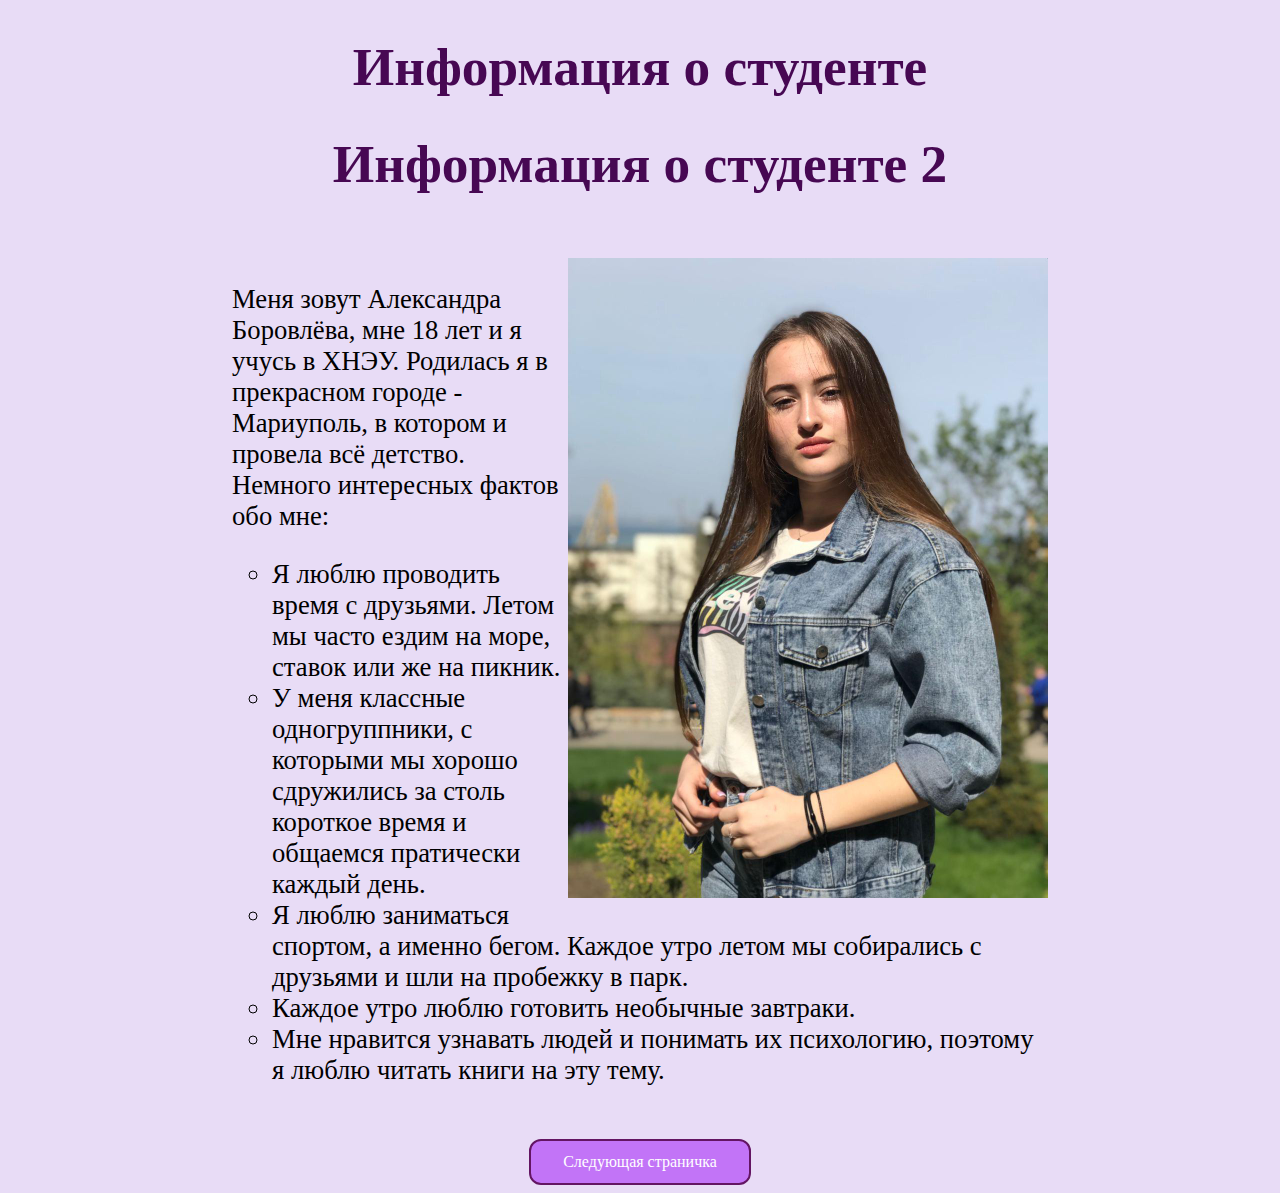
<file: index.html>
<!DOCTYPE html>
<html>
 <head>
    <meta charset="utf-8">
    <link rel="shortcut icon" href="favicon.ico" type="image/x-icon">
    <link rel="stylesheet" type="text/css" href="style.css">
  <title>Персональный сайт студента</title>
 </head>
 <body>
  <h1 align="center"  id="id1">Информация о студенте</h1>
  <h1 align="center"  id="id1">Информация о студенте 2</h1>
 <figure>
 <img src="photo_1.jpg" id="rightpic1" width="480" height="640">
 <p>Меня зовут Александра Боровлёва, мне 18 лет и я учусь в ХНЭУ. Родилась я в прекрасном городе - Мариуполь, в котором и провела всё детство. <br>
 Немного интересных фактов обо мне:
 <ul type="circle">
   <li>Я люблю проводить время с друзьями. Летом мы часто ездим на море, ставок или же на пикник.</li>
   <li>У меня классные одногруппники, с которыми мы хорошо сдружились за столь короткое время и общаемся пратически каждый день.</li>
   <li>Я люблю заниматься спортом, а именно бегом. Каждое утро летом мы собирались с друзьями и шли на пробежку в парк.</li>
   <li>Каждое утро люблю готовить необычные завтраки.</li>
   <li>Мне нравится узнавать людей и понимать их психологию, поэтому я люблю читать книги на эту тему.</li>
 </ul>
</figure>
<div class="piccenter">
<a href="index1.html" class="button">Следующая страничка</a>
</div>
</body>
</html>
</file>
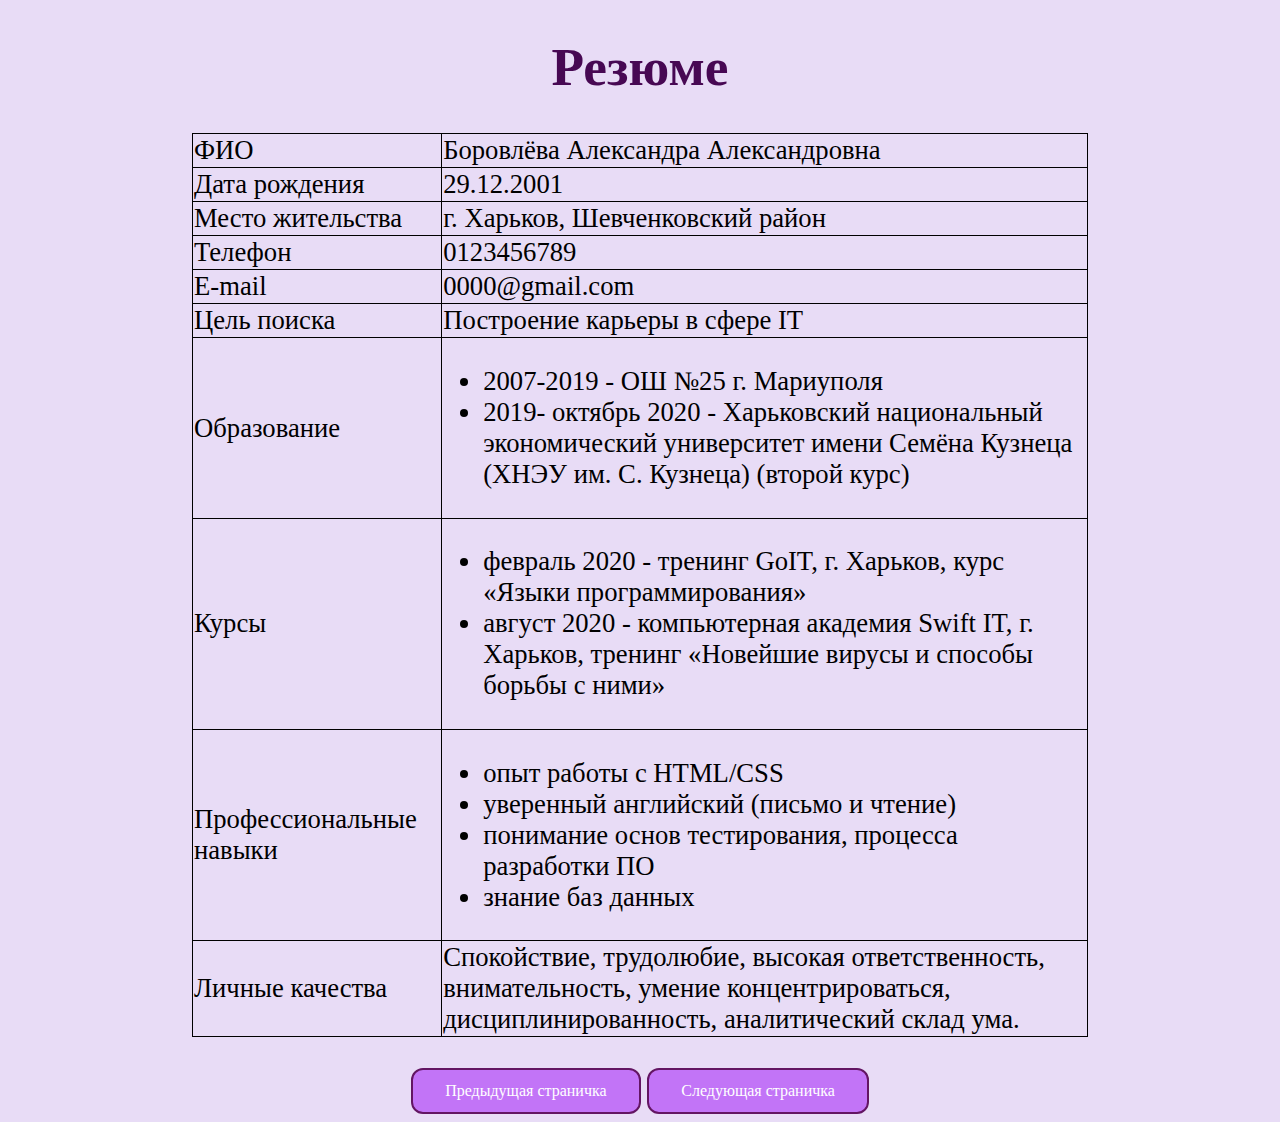
<file: index1.html>
<!DOCTYPE html>
<html>
 <head>
    <meta charset="utf-8">
    <link rel="shortcut icon" href="favicon.ico" type="image/x-icon">
    <link rel="stylesheet" type="text/css" href="style.css">
  <title>Резюме</title>
 </head>
 <body>
  <h1 align="center">Резюме</h1>
 <table>
     <tr>
         <td>ФИО</td>
         <td>Боровлёва Александра Александровна</td>
     </tr>
     <tr>
        <td>Дата рождения</td>
        <td>29.12.2001</td>
    </tr>
    <tr>
        <td>Место жительства</td>
        <td>г. Харьков, Шевченковский район</td>
    </tr>
    <tr>
        <td>Телефон</td>
        <td>0123456789</td>
    </tr>
    <tr>
        <td>E-mail</td>
        <td>0000@gmail.com</td>
    </tr>
    <tr>
        <td>Цель поиска</td>
        <td>Построение карьеры в сфере IT</td>
    </tr>
    <tr>
        <td>Образование</td>
        <td><ul>
            <li>2007-2019 - ОШ №25 г. Мариуполя</li>
            <li>2019- октябрь 2020 - Харьковский национальный экономический университет имени Семёна Кузнеца (ХНЭУ им. С. Кузнеца) (второй курс)</li>
        </ul></td>
    </tr>
    <tr>
        <td>Курсы</td>
        <td><ul>
            <li>февраль 2020 - тренинг GoIT, г. Харьков, курс «Языки программирования»</li>
            <li>август 2020 - компьютерная академия Swift IT, г. Харьков, тренинг «Новейшие вирусы и способы борьбы с ними»</li>
        </ul></td>
    </tr>
    <tr>
        <td>Профессиональные навыки</td>
        <td><ul>
            <li>опыт работы с HTML/CSS</li>
            <li>уверенный английский (письмо и чтение)</li>
            <li>понимание основ тестирования, процесса разработки ПО</li>
            <li>знание баз данных</li>
        </ul></td>
    </tr>
    <tr>
        <td>Личные качества</td>
        <td>Спокойствие, трудолюбие, высокая ответственность, внимательность, умение концентрироваться, дисциплинированность, аналитический склад ума.</td>
    </tr>
 </table>

 <br><div class="piccenter">
<a href="index.html" class="button">Предыдущая страничка </a>
<a href="index2.html" class="button">Следующая страничка</a>
</div>
</body>
</html>
</file>
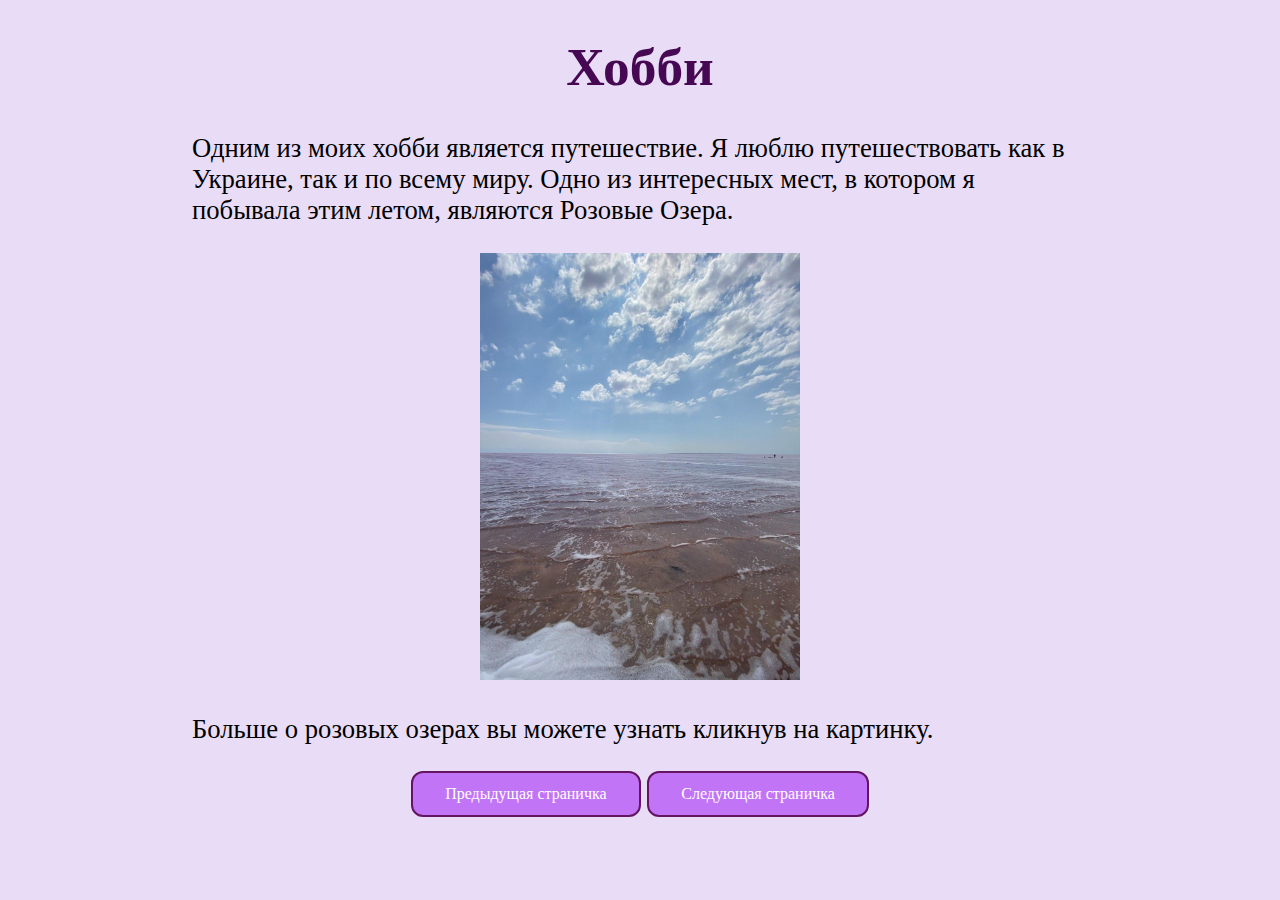
<file: index2.html>
<!DOCTYPE html>
<html>
 <head>
    <meta charset="utf-8">
    <link rel="shortcut icon" href="favicon.ico" type="image/x-icon">
    <link rel="stylesheet" type="text/css" href="style.css">
  <title>Хобби</title>
 </head>
 <body>
  <h1 align="center">Хобби</h1>
 <p>Одним из моих хобби является путешествие. Я люблю путешествовать как в Украине, так и по всему миру. Одно из интересных мест, в котором я побывала этим летом, являются Розовые Озера.</p>
<p class="piccenter"><a href="https://tripmydream.com/media/idei-puteshestviy/rozovue-ozera-ykrainu-chydo-prirodu-i-nikakogo-fotoshopa"><img src="photo_2.jpg" width="320" height="427" ></a></p>
<p>Больше о розовых озерах вы можете узнать кликнув на картинку.</p>
<div class="piccenter">
  <a href="index1.html" class="button">Предыдущая страничка</a>
  <a href="index3.html" class="button">Следующая страничка</a>
</div>
</body>
</html>
</file>
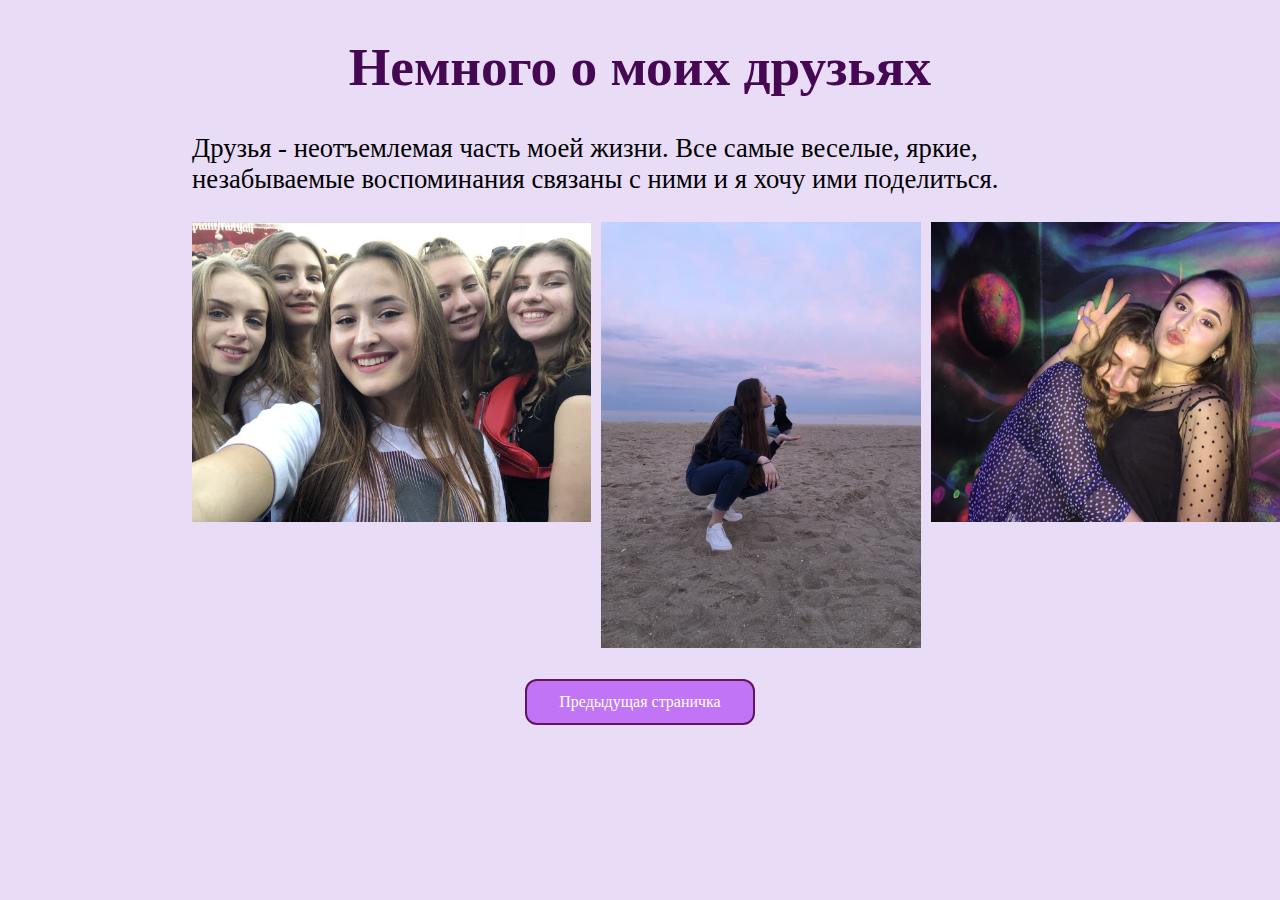
<file: index3.html>
<!DOCTYPE html>
<html>
 <head>
    <meta charset="utf-8">
    <link rel="shortcut icon" href="favicon.ico" type="image/x-icon">
    <link rel="stylesheet" type="text/css" href="style.css">
  <title>Друзья</title>
 </head>
 <body>
  <h1 align="center">Немного о моих друзьях</h1>
  <p>Друзья - неотъемлемая часть моей жизни. Все самые веселые, яркие, незабываемые воспоминания связаны с ними и я хочу ими поделиться.</p>
  <div class="image">
        <img src="friends2.jpg" width="400" height="300" class="prostrantsvo">
        <img src="friends1.jpg" width="320" height="426" class="prostrantsvo">
        <img src="friends3.jpg" width="400" height="300" class="prostrantsvo">
    </div>

  


<br><div class="piccenter">
<a href="index2.html" class="button">Предыдущая страничка</a>
</div>
</body>
</html>
</file>
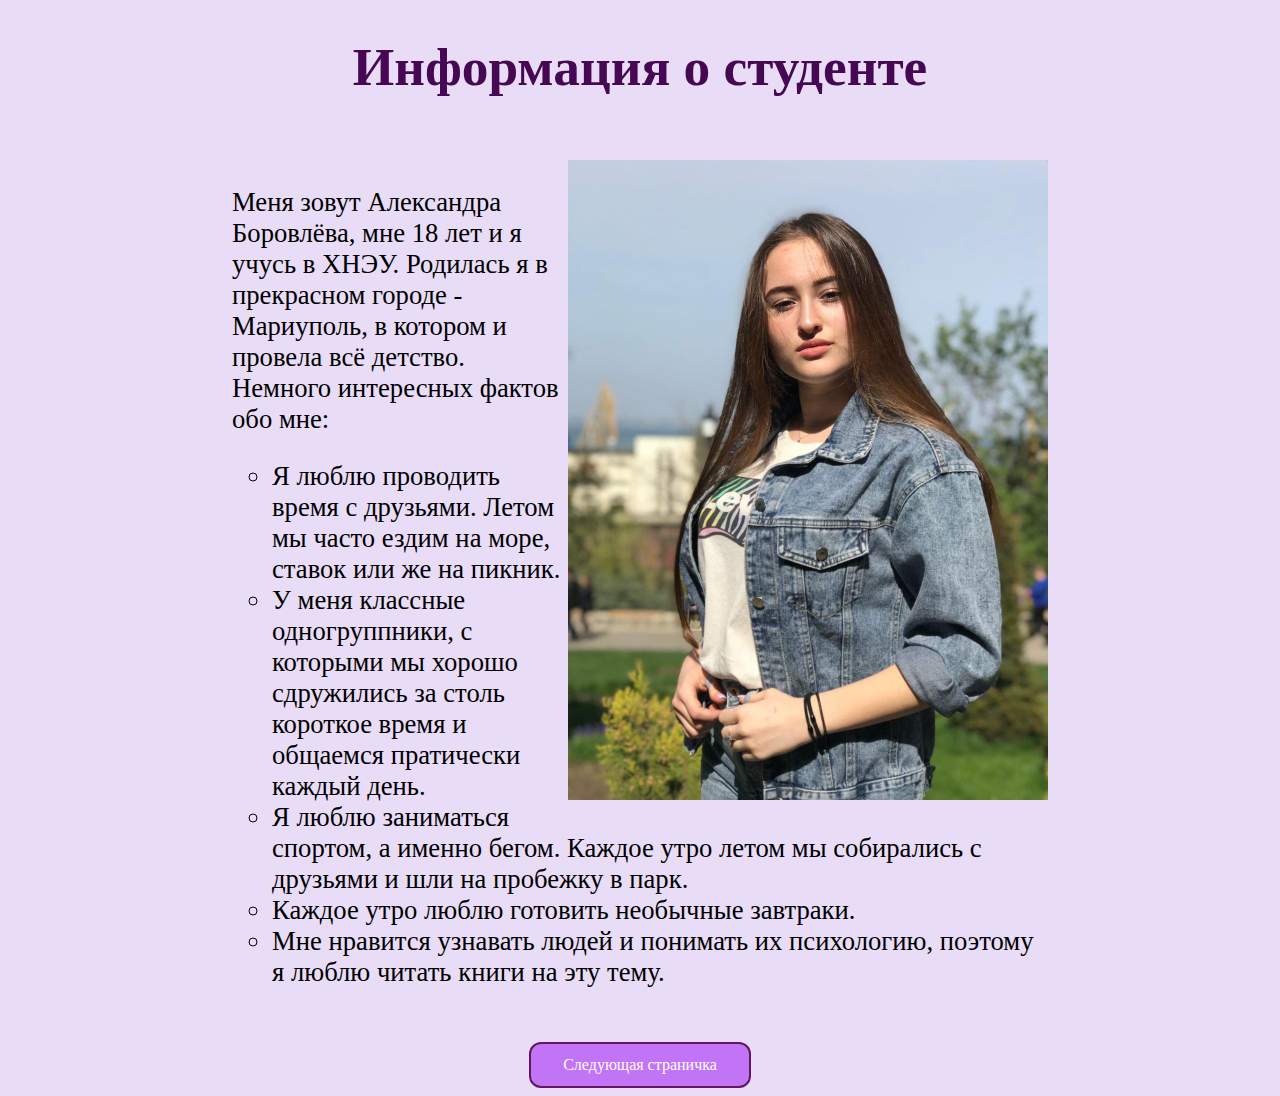
<file: intex.html>
<!DOCTYPE html>
<html>
 <head>
    <meta charset="utf-8">
    <link rel="shortcut icon" href="favicon.ico" type="image/x-icon">
    <link rel="stylesheet" type="text/css" href="style.css">
  <title>Персональный сайт студента</title>
 </head>
 <body>
  <h1 align="center">Информация о студенте</h1>
 <figure>
 <img src="photo_1.jpg" id="rightpic1" width="480" height="640">
 <p>Меня зовут Александра Боровлёва, мне 18 лет и я учусь в ХНЭУ. Родилась я в прекрасном городе - Мариуполь, в котором и провела всё детство. <br>
 Немного интересных фактов обо мне:
 <ul type="circle">
   <li>Я люблю проводить время с друзьями. Летом мы часто ездим на море, ставок или же на пикник.</li>
   <li>У меня классные одногруппники, с которыми мы хорошо сдружились за столь короткое время и общаемся пратически каждый день.</li>
   <li>Я люблю заниматься спортом, а именно бегом. Каждое утро летом мы собирались с друзьями и шли на пробежку в парк.</li>
   <li>Каждое утро люблю готовить необычные завтраки.</li>
   <li>Мне нравится узнавать людей и понимать их психологию, поэтому я люблю читать книги на эту тему.</li>
 </ul>
</figure>
<div class="piccenter">
<a href="intex1.html" class="button">Следующая страничка</a>
</div>
</body>
</html>
</file>
<file: style.css>
body {
    width: 70%;         
    margin-left: auto;  
    margin-right: auto; 
    font-family: "Times New Roman";
    font-size: 20pt;
    background-color:#E8DCF6;
}

h1{
    color:#470853;
    font-family: "Monotype Corsiva", cursive;
}

#rightpic1 {
    float: right; 
    margin: 0 0 5px 5px; 
}
figure { 
    float: right;
}

table {
    border-collapse: collapse;
}
  th, td {
    border: 1px solid black;
}
.piccenter {
    text-align: center; 
}


.button{
    background: rgb(194, 116, 247);
    border: 2px solid #631563;
    color: white;
    border-radius: 12px;
    padding: 12px 32px;
    text-align: center;
    text-decoration: none;
    display: inline-block;
    font-size: 16px;

    -webkit-transition-duration: 0.4s; 
    transition-duration: 0.4s;
}
.button:hover {
    background-color: #631563; 
    color: white;
}

.image {
    display: flex;
    margin: 0 -5px;
  }
.prostrantsvo {
    flex: 1 1 auto;
    margin: 0 5px;
}
</file>
